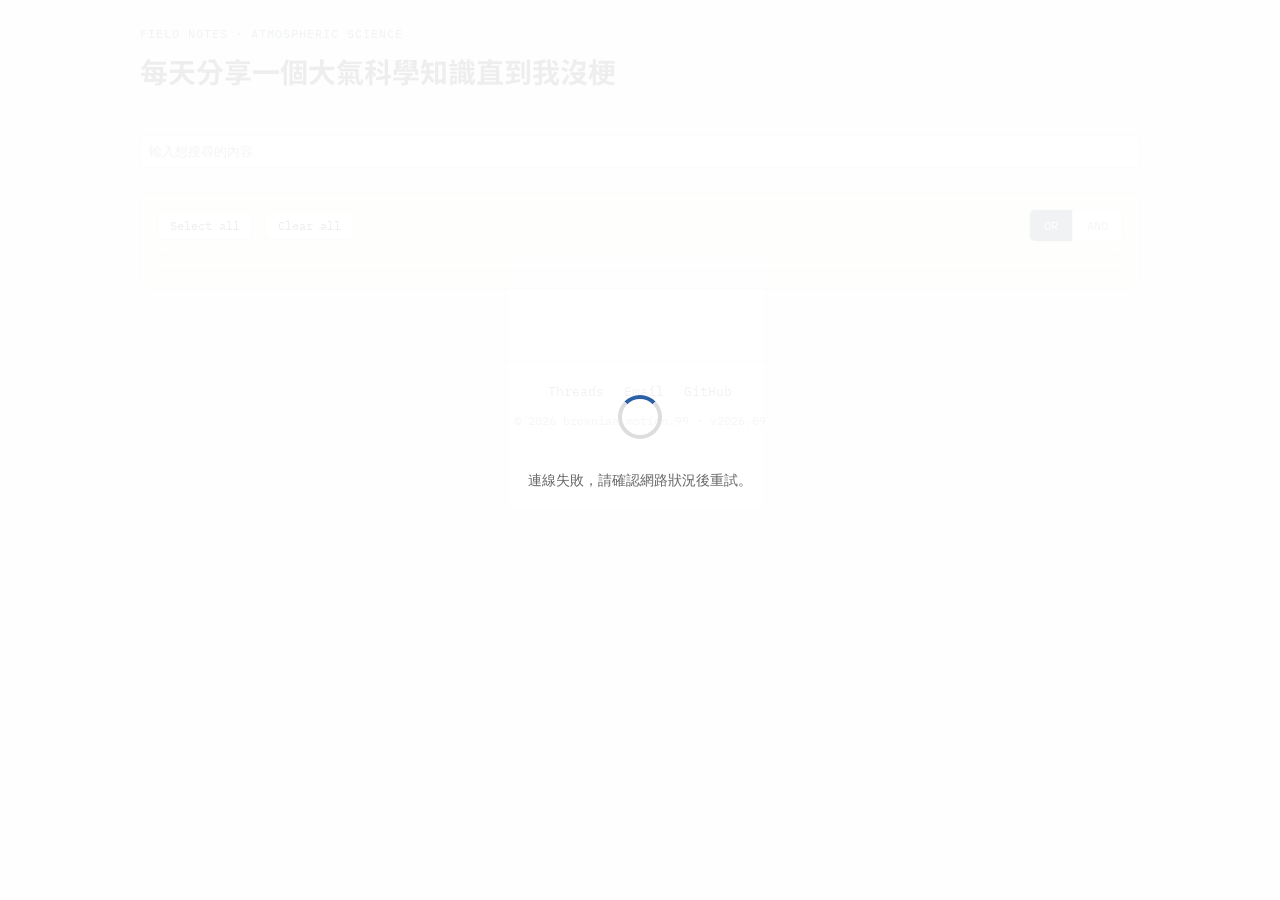
<file: frontend/index.html>
<!DOCTYPE html>
<html>

<head>
  <title>每天分享一個大氣科學知識直到我沒梗</title>
  <script src="common.js"></script>
  <link rel="stylesheet" href="base.css">
  <link rel="stylesheet" href="components.css">
  <link rel="stylesheet" href="list.css">
  <meta name="viewport" content="width=device-width, initial-scale=1.0">
</head>

<body class="page-wide">
  <div id="loading-overlay-container"></div>

  <header class="site-header">
    <p class="site-eyebrow">FIELD NOTES · ATMOSPHERIC SCIENCE</p>
    <h1 class="site-title">每天分享一個大氣科學知識直到我沒梗</h1>
  </header>

  <div id="search-panel" class="search-panel">
    <input type="text" id="text-input" placeholder="輸入想搜尋的內容">
  </div>

  <button id="filter-toggle-btn" type="button" class="filter-toggle-btn">
    篩選 <span id="filter-toggle-icon">▾</span>
  </button>

  <div id="filter-section" class="filter-section">
    <div class="keyword-filter-controls">
      <button id="select-all-btn" type="button" class="text-btn">Select all</button>
      <button id="clear-all-btn" type="button" class="text-btn">Clear all</button>
      <div class="mode-toggle">
        <label><input type="radio" name="keyword-mode" value="or" checked><span>OR</span></label>
        <label><input type="radio" name="keyword-mode" value="and"><span>AND</span></label>
      </div>
    </div>
    <div id="keyword-checkboxes" class="keyword-checkbox-list"></div>
  </div>

  <div id="post-list"></div>
  <button id="load-more-btn" class="load-more-btn" type="button" style="display: none;">載入更多</button>
  <p id="end-of-list" class="end-of-list" style="display: none;">已經到底了</p>

  <div id="site-footer"></div>

  <script>

    // ===================================================================
    // 1. State
    // ===================================================================

    const PAGE_SIZE = 20;
    let currentOffset = 0;
    let currentParams = new URLSearchParams();


    // ===================================================================
    // 2. Data processing functions
    // ===================================================================

    /**
     * Get the values of checked keyword boxes
     *
     * @returns {string[]} checked keywords
     */
    function getSelectedKeywords() {
      return Array.from(document.querySelectorAll(".keyword-checkbox:checked")).map(cb => cb.value);
    }

    /**
     * Get the keyword filtering mode
     *
     * @returns {string} "or"/"and"
     */
    function getKeywordMode() {
      return document.querySelector('input[name="keyword-mode"]:checked').value;
    }

    /**
     * Build searching parameters for api
     * limit/offset are not included
     *
     * @returns {URLSearchParams} A parameter object containing q, keywords and filtering mode
     */
    function buildSearchParams() {
      const selectedKeywords = getSelectedKeywords();
      const text = document.getElementById("text-input").value;

      const params = new URLSearchParams();
      if (selectedKeywords.length > 0) {
        params.append("mode", getKeywordMode());
        selectedKeywords.forEach(word => params.append("keywords", word));
      }
      if (text) {
        params.append("q", text);
      }
      return params;
    }

    /**
     * Converting timestamp from ISO to YYYY.MM.DD
     *
     * @param {string} timestamp - ISO format
     * @returns {string} YYYY.MM.DD
     */
    function formatObservationDate(timestamp) {
      const date = new Date(timestamp);
      const year = date.getFullYear();
      const month = String(date.getMonth() + 1).padStart(2, "0");
      const day = String(date.getDate()).padStart(2, "0");
      return `${year}·${month}·${day}`;
    }


    // ===================================================================
    // 3. Window rendering functions
    // ===================================================================

    /**
     * 把貼文資料畫成卡片，塞進列表容器；並依照 has_more 更新「載入更多」按鈕狀態。
     *
     * @param {object} data - 後端回傳的搜尋結果，含 posts 陣列與 has_more 布林值
     * @param {boolean} [append=false] - true 時附加在現有列表後面（載入更多），false 時整個取代（新搜尋）
     */
    function renderPostList(data, append = false) {
      const html = data.posts.map(post => {
        const formattedDate = formatObservationDate(post.timestamp);
        const preview = post.text.slice(21, 70) + "...";
        const thumbnailHtml = renderThumbnail(post.images);
        const keywordsHtml = post.keywords
          .map(word => `<span class="keyword-tag">${word}</span>`)
          .join("");

        return `
          <a href="post.html?id=${post.id}" class="post-card">
            ${thumbnailHtml}
            <p class="post-date">${formattedDate}</p>
            <div class="post-preview">
              <p class="post-text">${preview}</p>
            </div>
            <div class="keyword-list">${keywordsHtml}</div>
          </a>
        `;
      }).join("");

      const postList = document.getElementById("post-list");
      if (append) {
        postList.insertAdjacentHTML("beforeend", html);
      } else {
        postList.innerHTML = html;
      }

      document.getElementById("load-more-btn").style.display = data.has_more ? "block" : "none";
      document.getElementById("end-of-list").style.display = data.has_more ? "none" : "block";
    }


    // ===================================================================
    // 4. 網址列處理（保存/還原篩選狀態，讓瀏覽器上一頁、書籤、分享連結都能運作）
    // ===================================================================

    /**
     * 把目前的篩選參數反映到網址列，不觸發頁面重新載入。
     * 用 replaceState 而非 pushState，避免每次篩選都產生一筆瀏覽紀錄。
     *
     * @param {URLSearchParams} params - 目前的篩選參數（不含分頁資訊）
     */
    function updateUrl(params) {
      const query = params.toString();
      const newUrl = query ? `${window.location.pathname}?${query}` : window.location.pathname;
      history.replaceState(null, "", newUrl);
    }

    /**
     * 從目前網址列的查詢參數，還原文字輸入框、AND/OR 選項、關鍵字勾選狀態。
     * 必須在關鍵字核取方塊已經動態建立完成之後才能呼叫。
     */
    function restoreFiltersFromUrl() {
      const params = new URLSearchParams(window.location.search);

      const text = params.get("q") || "";
      document.getElementById("text-input").value = text;

      const mode = params.get("mode") || "or";
      const modeRadio = document.querySelector(`input[name="keyword-mode"][value="${mode}"]`);
      if (modeRadio) modeRadio.checked = true;

      const selectedKeywords = params.getAll("keywords");
      selectedKeywords.forEach(word => {
        const checkbox = document.querySelector(`.keyword-checkbox[value="${CSS.escape(word)}"]`);
        if (checkbox) checkbox.checked = true;
      });
    }


    // ===================================================================
    // 5. 跟後端溝通的函式
    // ===================================================================

    /**
     * 依照目前的 currentParams 跟 currentOffset，打 /posts/search 並渲染結果。
     *
     * @param {boolean} append - true 時是「載入更多」，false 時是全新搜尋
     */
    function fetchAndRenderPosts(append) {
      const params = new URLSearchParams(currentParams);
      params.append("limit", PAGE_SIZE);
      params.append("offset", currentOffset);

      return fetch(`${API_BASE_URL}/posts/search?${params.toString()}`)
        .then(response => response.json())
        .then(data => renderPostList(data, append));
    }

    /**
     * 使用者改變任何篩選條件時呼叫：重設分頁位置、重新組參數、更新網址、重新查詢。
     */
    function performSearch() {
      currentOffset = 0;
      currentParams = buildSearchParams();
      updateUrl(currentParams);
      return fetchAndRenderPosts(false);
    }

    /**
     * 點擊「載入更多」時呼叫：往後翻一頁，用相同的篩選條件附加更多結果。
     */
    function loadMore() {
      currentOffset += PAGE_SIZE;
      fetchAndRenderPosts(true);
    }


    // ===================================================================
    // 6. 事件監聽掛載
    // ===================================================================

    document.getElementById("text-input").addEventListener("input", performSearch);

    document.querySelectorAll('input[name="keyword-mode"]').forEach(radio => {
      radio.addEventListener("change", performSearch);
    });

    document.getElementById("select-all-btn").addEventListener("click", () => {
      document.querySelectorAll(".keyword-checkbox").forEach(cb => cb.checked = true);
      performSearch();
    });

    document.getElementById("clear-all-btn").addEventListener("click", () => {
      document.querySelectorAll(".keyword-checkbox").forEach(cb => cb.checked = false);
      performSearch();
    });

    document.getElementById("load-more-btn").addEventListener("click", loadMore);

    document.getElementById("filter-toggle-btn").addEventListener("click", () => {
      const section = document.getElementById("filter-section");
      const icon = document.getElementById("filter-toggle-icon");
      const isExpanded = section.classList.toggle("expanded");
      icon.textContent = isExpanded ? "▴" : "▾";
    });


    // ===================================================================
    // 7. 初始化（頁面載入時真正執行的進入點）
    // ===================================================================

    document.getElementById("loading-overlay-container").innerHTML = renderLoadingOverlay()
    document.getElementById("site-footer").innerHTML = renderFooter();

    function initialLoad() {
      showLoadingOverlay();

      fetch(`${API_BASE_URL}/keywords`)
      .then(response => response.json())
      .then(data => {
        const container = document.getElementById("keyword-checkboxes");
        container.innerHTML = data.general.map(item => `
          <label class="keyword-checkbox-item">
            <input type="checkbox" class="keyword-checkbox" value="${item.word}">
            ${item.word}
            <span class="keyword-count">${item.count}</span>
          </label>
        `).join("");

        container.querySelectorAll(".keyword-checkbox").forEach(checkbox => {
          checkbox.addEventListener("change", performSearch);
        });

        restoreFiltersFromUrl();
        return performSearch();
      })
      .then(() => hideLoadingOverlay())
      .catch(() => showLoadingError())
    };

    initialLoad();

  </script>

</body>

</html>
</file>
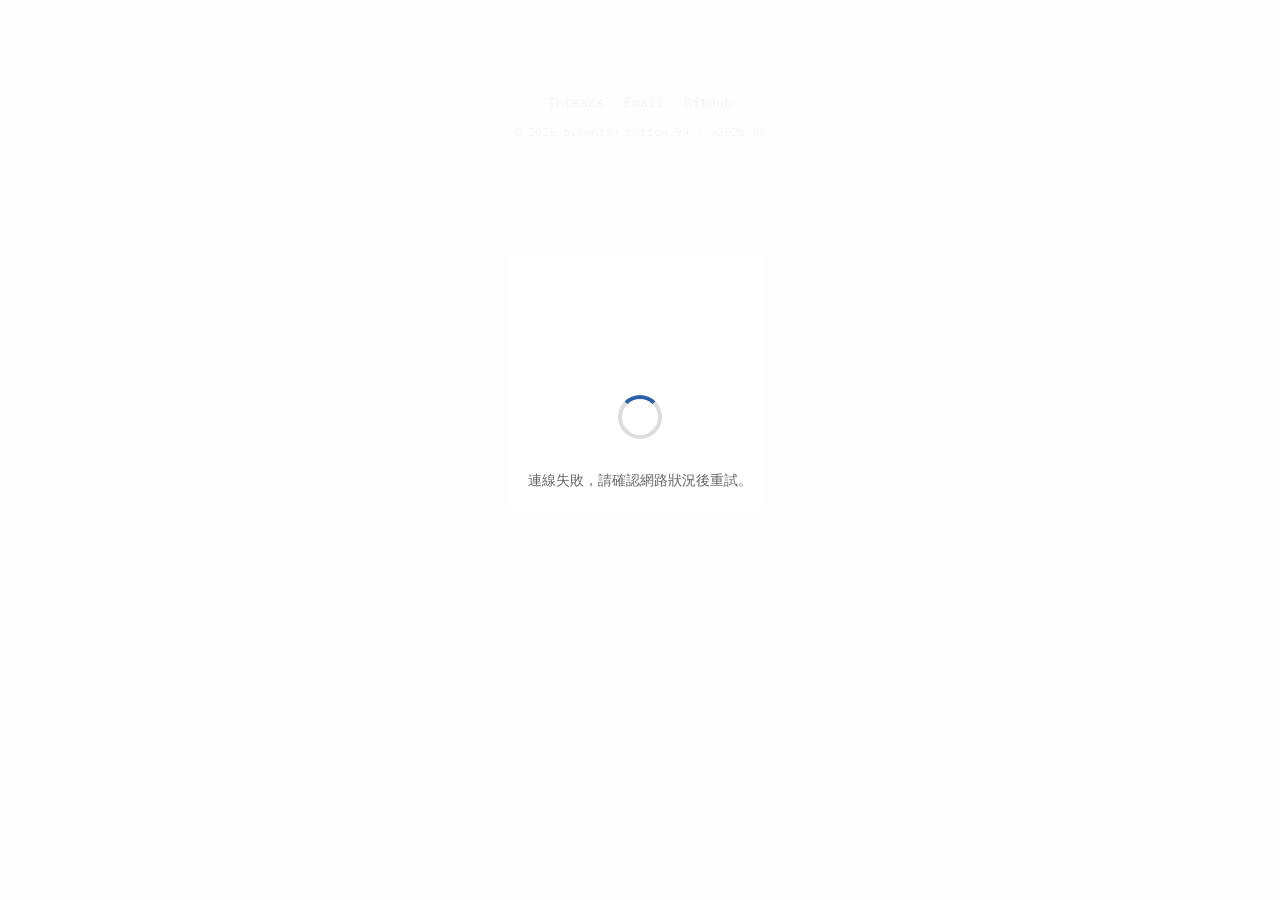
<file: frontend/post.html>
<!DOCTYPE html>
<html>

<head>
  <title>貼文詳細頁</title>
  <script src="common.js"></script>
  <link rel="stylesheet" href="base.css">
  <link rel="stylesheet" href="components.css">
  <link rel="stylesheet" href="post.css">
  <meta name="viewport" content="width=device-width, initial-scale=1.0">
</head>

<body>
  <div id="loading-overlay-container"></div>
  <div id="post-detail"></div>
  <div id="site-footer"></div>

  <script>

    // ===================================================================
    // 1. 靜態資料（不隨頁面互動改變的固定內容）
    // ===================================================================

    const icons = {
      heart: `<svg width="20" height="20" viewBox="0 0 24 24" fill="none" stroke="currentColor" stroke-width="1.8" stroke-linecap="round" stroke-linejoin="round"><path d="M19 14c1.49-1.46 3-3.21 3-5.5A5.5 5.5 0 0 0 16.5 3c-1.76 0-3 .5-4.5 2-1.5-1.5-2.74-2-4.5-2A5.5 5.5 0 0 0 2 8.5c0 2.3 1.5 4.05 3 5.5l7 7Z"/></svg>`,
      comment: `<svg width="20" height="20" viewBox="0 0 24 24" fill="none" stroke="currentColor" stroke-width="1.8" stroke-linecap="round" stroke-linejoin="round"><path d="M7.9 20A9 9 0 1 0 4 16.1L2 22Z"/></svg>`,
      repost: `<svg width="20" height="20" viewBox="0 0 24 24" fill="none" stroke="currentColor" stroke-width="1.8" stroke-linecap="round" stroke-linejoin="round"><path d="m17 2 4 4-4 4"/><path d="M3 11v-1a4 4 0 0 1 4-4h14"/><path d="m7 22-4-4 4-4"/><path d="M21 13v1a4 4 0 0 1-4 4H3"/></svg>`,
      share: `<svg width="20" height="20" viewBox="0 0 24 24" fill="none" stroke="currentColor" stroke-width="1.8" stroke-linecap="round" stroke-linejoin="round"><path d="M14.536 21.686a.5.5 0 0 0 .937-.024l6.5-19a.496.496 0 0 0-.635-.635l-19 6.5a.5.5 0 0 0-.024.937l7.93 3.18a2 2 0 0 1 1.112 1.11z"/><path d="m21.854 2.147-10.94 10.939"/></svg>`
    };


    // ===================================================================
    // 2. 純資料處理函式（不碰 DOM 畫面，只負責讀取/組裝資料）
    // ===================================================================

    /**
     * 從網址列取得目前要顯示的貼文 id。
     *
     * @returns {string|null} 貼文 id，網址上沒帶 id 時為 null
     */
    function getPostIdFromUrl() {
      const params = new URLSearchParams(window.location.search);
      return params.get("id");
    }

    /**
     * 把 ISO 時間字串轉換成 "YYYY年M月D日" 格式（繁體中文）。
     *
     * @param {string} timestamp - ISO 格式時間字串
     * @returns {string} 格式化後的日期文字
     */
    function formatPostDate(timestamp) {
      const date = new Date(timestamp);
      return date.toLocaleDateString("zh-TW", {
        year: "numeric",
        month: "long",
        day: "numeric",
      });
    }


    // ===================================================================
    // 3. 畫面渲染函式（負責把資料變成 HTML）
    // ===================================================================

    /**
     * 組出單一則回覆的 HTML，含頭像、連接線、文字/媒體內容。
     * 引用貼文（is_quote_post）沒有實際內容可顯示，改顯示提示文字。
     *
     * @param {object} reply - 單一則回覆的資料（text, images, is_quote_post）
     * @returns {string} 這則回覆的 HTML 片段
     */
    function renderReply(reply) {
      const replyMediaHtml = renderMediaList(reply.images);

      const replyBodyHtml = reply.is_quote_post
        ? `<p class="post-text quote-notice">僅在 Threads 上可見</p>`
        : `<p class="post-text">${reply.text}</p>${replyMediaHtml}`;

      return `
        <div class="thread-item">
          <div class="thread-avatar-col">
            <img src="avatar.jpg" alt="brownian.motion.99" class="post-avatar post-avatar-small">
            <div class="thread-line"></div>
          </div>
          <div class="reply-card">
            <span class="post-username">brownian.motion.99</span>
            ${replyBodyHtml}
          </div>
        </div>
      `;
    }

    /**
     * 把單篇貼文的完整資料（本體 + 回覆）畫成 HTML，塞進畫面。
     *
     * @param {object} post - 後端回傳的單篇貼文資料
     */
    function renderPostDetail(post) {
      const formattedDate = formatPostDate(post.timestamp);
      const postMediaHtml = renderMediaList(post.images);

      const generalKeywordsHtml = post.keywords.general
        .map(word => `<span class="keyword-tag keyword-general">${word}</span>`)
        .join("");

      const specificKeywordsHtml = post.keywords.specific
        .map(word => `<span class="keyword-tag keyword-specific">${word}</span>`)
        .join("");

      const repliesHtml = post.replies.map(renderReply).join("");

      document.getElementById("post-detail").innerHTML = `
        <div class="post-card">
          <div class="post-header">
            <img src="avatar.jpg" alt="brownian.motion.99" class="post-avatar">
            <div class="post-header-text">
              <span class="post-username">brownian.motion.99</span>
              <span class="post-timestamp">${formattedDate}</span>
            </div>
          </div>
          <p class="post-text">${post.text}</p>
          ${postMediaHtml}
          <div class="post-actions">
            <span class="action-icon">${icons.heart}</span>
            <span class="action-icon">${icons.comment}</span>
            <span class="action-icon">${icons.repost}</span>
            <span class="action-icon">${icons.share}</span>
          </div>
          <div class="keyword-list">
            ${generalKeywordsHtml}
            ${specificKeywordsHtml}
          </div>
        </div>
        <div class="thread-replies">
          ${repliesHtml}
        </div>
        <a href="${post.permalink}" target="_blank" class="permalink-link">在 Threads 上查看原文 →</a>
      `;
    }


    // ===================================================================
    // 4. 初始化（頁面載入時真正執行的進入點）
    // ===================================================================

    document.getElementById("loading-overlay-container").innerHTML = renderLoadingOverlay()
    document.getElementById("site-footer").innerHTML = renderFooter();

    function initialLoad() {
      showLoadingOverlay();

      const postId = getPostIdFromUrl();

      fetch(`${API_BASE_URL}/posts/${postId}`)
        .then(response => response.json())
        .then(post => {
          renderPostDetail(post);
          hideLoadingOverlay();
        })
        .catch(() => showLoadingError());
    };

    initialLoad();
    
  </script>

</body>

</html>
</file>
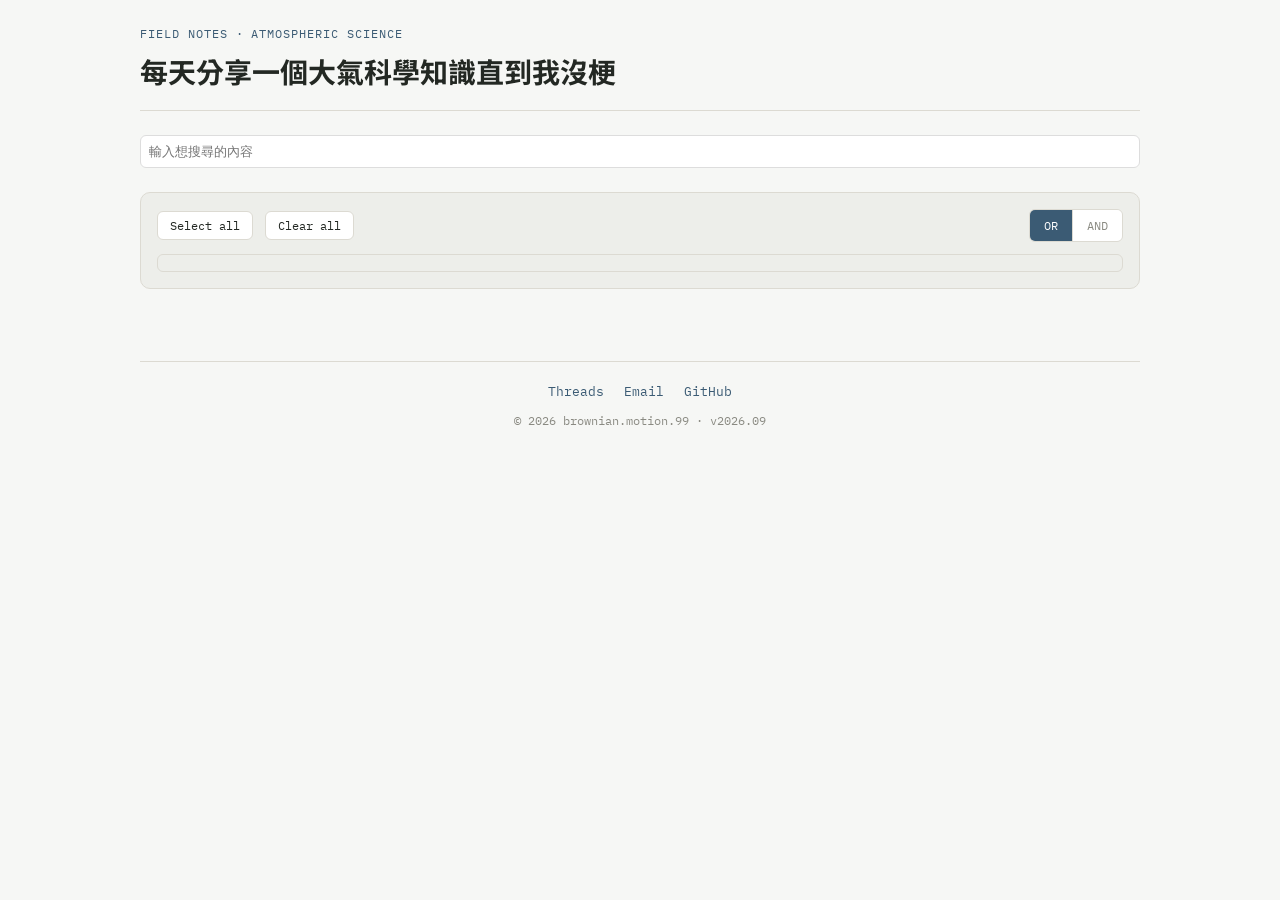
<file: frontend/test.html>
<!DOCTYPE html>
<html>

<head>
  <title>每天分享一個大氣科學知識直到我沒梗</title>
  <script src="common.js"></script>
  <link rel="stylesheet" href="base.css">
  <link rel="stylesheet" href="components.css">
  <link rel="stylesheet" href="list.css">
</head>

<body class="page-wide">
  <header class="site-header">
    <p class="site-eyebrow">FIELD NOTES · ATMOSPHERIC SCIENCE</p>
    <h1 class="site-title">每天分享一個大氣科學知識直到我沒梗</h1>
  </header>

  <div id="search-panel" class="search-panel">
    <input type="text" id="text-input" placeholder="輸入想搜尋的內容">
  </div>

  <div class="filter-section">
    <div class="keyword-filter-controls">
      <button id="select-all-btn" type="button" class="text-btn">Select all</button>
      <button id="clear-all-btn" type="button" class="text-btn">Clear all</button>
      <div class="mode-toggle">
        <label><input type="radio" name="keyword-mode" value="or" checked><span>OR</span></label>
        <label><input type="radio" name="keyword-mode" value="and"><span>AND</span></label>
      </div>
    </div>
    <div id="keyword-checkboxes" class="keyword-checkbox-list"></div>
  </div>

  <div id="post-list"></div>
  <button id="load-more-btn" class="load-more-btn" type="button" style="display: none;">載入更多</button>
  <p id="end-of-list" class="end-of-list" style="display: none;">已經到底了</p>

  <div id="site-footer"></div>

  <script>

    // ===================================================================
    // 1. State
    // ===================================================================

    const PAGE_SIZE = 20;
    let currentOffset = 0;
    let currentParams = new URLSearchParams();


    // ===================================================================
    // 2. Data processing functions
    // ===================================================================

    /**
     * Get the values of checked keyword boxes
     *
     * @returns {string[]} checked keywords
     */
    function getSelectedKeywords() {
      return Array.from(document.querySelectorAll(".keyword-checkbox:checked")).map(cb => cb.value);
    }

    /**
     * Get the keyword filtering mode
     *
     * @returns {string} "or"/"and"
     */
    function getKeywordMode() {
      return document.querySelector('input[name="keyword-mode"]:checked').value;
    }

    /**
     * Build searching parameters for api
     * limit/offset are not included
     *
     * @returns {URLSearchParams} A parameter object containing q, keywords and filtering mode
     */
    function buildSearchParams() {
      const selectedKeywords = getSelectedKeywords();
      const text = document.getElementById("text-input").value;

      const params = new URLSearchParams();
      if (selectedKeywords.length > 0) {
        params.append("mode", getKeywordMode());
        selectedKeywords.forEach(word => params.append("keywords", word));
      }
      if (text) {
        params.append("q", text);
      }
      return params;
    }

    /**
     * Converting timestamp from ISO to YYYY.MM.DD
     *
     * @param {string} timestamp - ISO format
     * @returns {string} YYYY.MM.DD
     */
    function formatObservationDate(timestamp) {
      const date = new Date(timestamp);
      const year = date.getFullYear();
      const month = String(date.getMonth() + 1).padStart(2, "0");
      const day = String(date.getDate()).padStart(2, "0");
      return `${year}·${month}·${day}`;
    }


    // ===================================================================
    // 3. Window rendering functions
    // ===================================================================

    /**
     * 把貼文資料畫成卡片，塞進列表容器；並依照 has_more 更新「載入更多」按鈕狀態。
     *
     * @param {object} data - 後端回傳的搜尋結果，含 posts 陣列與 has_more 布林值
     * @param {boolean} [append=false] - true 時附加在現有列表後面（載入更多），false 時整個取代（新搜尋）
     */
    function renderPostList(data, append = false) {
      const html = data.posts.map(post => {
        const formattedDate = formatObservationDate(post.timestamp);
        const preview = post.text.slice(21, 70) + "...";
        const thumbnailHtml = renderThumbnail(post.images);
        const keywordsHtml = post.keywords
          .map(word => `<span class="keyword-tag">${word}</span>`)
          .join("");

        return `
          <a href="post.html?id=${post.id}" class="post-card">
            ${thumbnailHtml}
            <p class="post-date">${formattedDate}</p>
            <div class="post-preview">
              <p class="post-text">${preview}</p>
            </div>
            <div class="keyword-list">${keywordsHtml}</div>
          </a>
        `;
      }).join("");

      const postList = document.getElementById("post-list");
      if (append) {
        postList.insertAdjacentHTML("beforeend", html);
      } else {
        postList.innerHTML = html;
      }

      document.getElementById("load-more-btn").style.display = data.has_more ? "block" : "none";
      document.getElementById("end-of-list").style.display = data.has_more ? "none" : "block";
    }


    // ===================================================================
    // 4. 網址列處理（保存/還原篩選狀態，讓瀏覽器上一頁、書籤、分享連結都能運作）
    // ===================================================================

    /**
     * 把目前的篩選參數反映到網址列，不觸發頁面重新載入。
     * 用 replaceState 而非 pushState，避免每次篩選都產生一筆瀏覽紀錄。
     *
     * @param {URLSearchParams} params - 目前的篩選參數（不含分頁資訊）
     */
    function updateUrl(params) {
      const query = params.toString();
      const newUrl = query ? `${window.location.pathname}?${query}` : window.location.pathname;
      history.replaceState(null, "", newUrl);
    }

    /**
     * 從目前網址列的查詢參數，還原文字輸入框、AND/OR 選項、關鍵字勾選狀態。
     * 必須在關鍵字核取方塊已經動態建立完成之後才能呼叫。
     */
    function restoreFiltersFromUrl() {
      const params = new URLSearchParams(window.location.search);

      const text = params.get("q") || "";
      document.getElementById("text-input").value = text;

      const mode = params.get("mode") || "or";
      const modeRadio = document.querySelector(`input[name="keyword-mode"][value="${mode}"]`);
      if (modeRadio) modeRadio.checked = true;

      const selectedKeywords = params.getAll("keywords");
      selectedKeywords.forEach(word => {
        const checkbox = document.querySelector(`.keyword-checkbox[value="${CSS.escape(word)}"]`);
        if (checkbox) checkbox.checked = true;
      });
    }


    // ===================================================================
    // 5. 跟後端溝通的函式
    // ===================================================================

    /**
     * 依照目前的 currentParams 跟 currentOffset，打 /posts/search 並渲染結果。
     *
     * @param {boolean} append - true 時是「載入更多」，false 時是全新搜尋
     */
    function fetchAndRenderPosts(append) {
      const params = new URLSearchParams(currentParams);
      params.append("limit", PAGE_SIZE);
      params.append("offset", currentOffset);

      fetch(`http://127.0.0.1:8000/posts/search?${params.toString()}`)
        .then(response => response.json())
        .then(data => renderPostList(data, append));
    }

    /**
     * 使用者改變任何篩選條件時呼叫：重設分頁位置、重新組參數、更新網址、重新查詢。
     */
    function performSearch() {
      currentOffset = 0;
      currentParams = buildSearchParams();
      updateUrl(currentParams);
      fetchAndRenderPosts(false);
    }

    /**
     * 點擊「載入更多」時呼叫：往後翻一頁，用相同的篩選條件附加更多結果。
     */
    function loadMore() {
      currentOffset += PAGE_SIZE;
      fetchAndRenderPosts(true);
    }


    // ===================================================================
    // 6. 事件監聽掛載
    // ===================================================================

    document.getElementById("text-input").addEventListener("input", performSearch);

    document.querySelectorAll('input[name="keyword-mode"]').forEach(radio => {
      radio.addEventListener("change", performSearch);
    });

    document.getElementById("select-all-btn").addEventListener("click", () => {
      document.querySelectorAll(".keyword-checkbox").forEach(cb => cb.checked = true);
      performSearch();
    });

    document.getElementById("clear-all-btn").addEventListener("click", () => {
      document.querySelectorAll(".keyword-checkbox").forEach(cb => cb.checked = false);
      performSearch();
    });

    document.getElementById("load-more-btn").addEventListener("click", loadMore);


    // ===================================================================
    // 7. 初始化（頁面載入時真正執行的進入點）
    // ===================================================================

    document.getElementById("site-footer").innerHTML = renderFooter();

    fetch("http://127.0.0.1:8000/keywords")
      .then(response => response.json())
      .then(data => {
        const container = document.getElementById("keyword-checkboxes");
        container.innerHTML = data.general.map(item => `
          <label class="keyword-checkbox-item">
            <input type="checkbox" class="keyword-checkbox" value="${item.word}">
            ${item.word}
            <span class="keyword-count">${item.count}</span>
          </label>
        `).join("");

        container.querySelectorAll(".keyword-checkbox").forEach(checkbox => {
          checkbox.addEventListener("change", performSearch);
        });

        restoreFiltersFromUrl();
        performSearch();
      });

  </script>

</body>

</html>
</file>
<file: frontend/base.css>
/* ===== 全站共用：重置與基礎排版 ===== */

@import url('https://fonts.googleapis.com/css2?family=Noto+Serif+TC:wght@600;700&family=Noto+Sans+TC:wght@400;500&family=IBM+Plex+Mono:wght@400;500&display=swap');

:root {
  --color-bg: #F6F7F5;
  --color-ink: #232823;
  --color-accent: #3B5B74;
  --color-muted: #8A8A82;
  --color-border: #DCDAD2;
  --color-tag-bg: #EDEEEA;

  --font-serif: 'Noto Serif TC', serif;
  --font-sans: 'Noto Sans TC', -apple-system, BlinkMacSystemFont, sans-serif;
  --font-mono: 'IBM Plex Mono', monospace;
}

body {
  font-family: -apple-system, "PingFang TC", sans-serif;
  max-width: 700px;
  margin: 0 auto;
  padding: 24px;
  background: var(--color-bg);
  color: var(--color-ink);
  line-height: 1.6;
}
</file>
<file: frontend/components.css>
/* ===== 共用元件：貼文卡片、關鍵字標籤、搜尋面板 ===== */

.post-card {
  display: block;
  border: 1px solid var(--color-border);
  border-radius: 8px;
  padding: 16px;
  text-decoration: none;
  color: inherit;
  transition: border-color 0.15s ease;
}

.post-card:hover {
  border-color: var(--color-accent);
}

.post-date {
  font-family: var(--font-mono);
  color: var(--color-muted);
  font-size: 14px;
  margin: 0 0 8px 0;
}

.post-text {
  margin: 0 0 8px 0;
  white-space: pre-wrap;
}

.post-media {
  max-width: 100%;
  border-radius: 6px;
  margin-bottom: 8px;
}

.post-thumbnail {
  width: 100%;
  aspect-ratio: 16 / 9;
  object-fit: cover;
  border-radius: 6px;
  margin-bottom: 8px;
}

.keyword-list {
  display: flex;
  flex-wrap: wrap;
  gap: 6px;
  margin-top: 8px;
}

.keyword-tag {
  display: inline-block;
  padding: 2px 10px;
  border-radius: 12px;
  font-size: 13px;
  background: var(--color-tag-bg);
  color: var(--color-ink);
  font-family: var(--font-mono);
}

.keyword-general {
  background: #dbe9ff;
  color: #2b5fa8;
}

.keyword-specific {
  background: #f0f0f0;
  color: #666;
}

.reply-card {
  border-left: 2px solid #ddd;
  padding-left: 12px;
  margin-bottom: 12px;
}

.search-tabs {
  display: flex;
  gap: 8px;
  margin-bottom: 12px;
}

.tab-button {
  padding: 8px 16px;
  border: 1px solid #ddd;
  background: #f5f5f5;
  border-radius: 6px 6px 0 0;
  cursor: pointer;
}

.tab-button.active {
  background: white;
  border-bottom: 2px solid #2b5fa8;
  font-weight: bold;
}

.search-panel {
  display: flex;
  gap: 8px;
  margin-bottom: 24px;
}

.search-panel.hidden {
  display: none;
}

#text-input, #keyword-select {
  flex: 1;
  padding: 8px;
  border: 1px solid #ddd;
  border-radius: 6px;
}

.keyword-filter-controls {
  display: flex;
  align-items: center;
  gap: 12px;
  margin-bottom: 12px;
}

.keyword-checkbox-list {
  display: grid;
  grid-template-columns: repeat(auto-fill, minmax(160px, 1fr));
  gap: 4px 12px;
  max-height: 240px;
  overflow-y: auto;
  padding: 8px;
  border: 1px solid var(--color-border);
  border-radius: 6px;
}

.keyword-checkbox-item {
  display: flex;
  align-items: center;
  gap: 6px;
  font-size: 14px;
  cursor: pointer;
}

.keyword-count {
  color: #999;
  font-size: 12px;
}

.permalink-link {
  display: inline-block;
  margin-top: 12px;
  font-size: 14px;
  color: #2b5fa8;
}

/* ===== 頁首 ===== */
.site-header {
  border-bottom: 1px solid var(--color-border);
  padding-bottom: 16px;
  margin-bottom: 24px;
}

.site-eyebrow {
  font-family: var(--font-mono);
  font-size: 12px;
  letter-spacing: 0.08em;
  color: var(--color-accent);
  margin: 0 0 6px 0;
}

.site-title {
  font-family: var(--font-sans);
  font-size: 28px;
  font-weight: 700;
  margin: 0;
  color: var(--color-ink);
}

/* ===== 篩選面板（觀測面板） ===== */
.filter-section {
  background: var(--color-tag-bg);
  border: 1px solid var(--color-border);
  border-radius: 10px;
  padding: 16px;
  margin-bottom: 24px;
}

.text-btn {
  font-family: var(--font-mono);
  font-size: 12px;
  padding: 6px 12px;
  border: 1px solid var(--color-border);
  border-radius: 6px;
  background: #fff;
  color: var(--color-ink);
  cursor: pointer;
}

.text-btn:hover {
  border-color: var(--color-accent);
  color: var(--color-accent);
}

/* AND/OR 分段式切換按鈕 */
.mode-toggle {
  display: inline-flex;
  border: 1px solid var(--color-border);
  border-radius: 6px;
  overflow: hidden;
  margin-left: auto;
}

.mode-toggle label {
  padding: 6px 14px;
  font-family: var(--font-mono);
  font-size: 12px;
  color: var(--color-muted);
  cursor: pointer;
  background: #fff;
}

.mode-toggle label:first-child {
  border-right: 1px solid var(--color-border);
}

.mode-toggle input {
  position: absolute;
  opacity: 0;
  pointer-events: none;
}

.mode-toggle label:has(input:checked) {
  background: var(--color-accent);
  color: #fff;
}

.post-preview {
  height: 84px;
  overflow: hidden;
  margin-bottom: 10px;
}

.load-more-btn {
  display: block;
  margin: 24px auto 0;
  padding: 10px 24px;
  font-family: var(--font-mono);
  font-size: 13px;
  border: 1px solid var(--color-border);
  border-radius: 6px;
  background: #fff;
  color: var(--color-ink);
  cursor: pointer;
}

.load-more-btn:hover {
  border-color: var(--color-accent);
  color: var(--color-accent);
}

.end-of-list {
  text-align: center;
  margin-top: 24px;
  font-family: var(--font-mono);
  font-size: 13px;
  color: var(--color-muted);
}

.site-footer {
  margin-top: 48px;
  padding-top: 20px;
  border-top: 1px solid var(--color-border);
  text-align: center;
}

.footer-links {
  display: flex;
  justify-content: center;
  gap: 20px;
  margin-bottom: 8px;
}

.footer-links a {
  font-family: var(--font-mono);
  font-size: 13px;
  color: var(--color-accent);
  text-decoration: none;
}

.footer-links a:hover {
  text-decoration: underline;
}

.footer-link-disabled {
  color: var(--color-muted) !important;
  cursor: default;
  pointer-events: none;
}

.footer-meta {
  font-family: var(--font-mono);
  font-size: 12px;
  color: var(--color-muted);
  margin: 0;
}

.loading-overlay {
  position: fixed;
  inset: 0;
  background: rgba(255, 255, 255, 0.92);
  display: flex;
  flex-direction: column;
  align-items: center;
  justify-content: center;
  gap: 16px;
  z-index: 1000;
  transition: opacity 0.2s ease;
}

.loading-overlay.hidden {
  opacity: 0;
  pointer-events: none;
}

.loading-spinner {
  width: 36px;
  height: 36px;
  border: 4px solid #ddd;
  border-top-color: #2b5fa8;
  border-radius: 50%;
  animation: spin 0.8s linear infinite;
}

@keyframes spin {
  to {
    transform: rotate(360deg);
  }
}

.loading-message {
  color: #666;
  font-size: 14px;
  text-align: center;
  padding: 0 24px;
  max-width: 280px;
}

.loading-retry-btn {
  padding: 8px 20px;
  border: 1px solid #ddd;
  border-radius: 6px;
  background: white;
  cursor: pointer;
}
</file>
<file: frontend/list.css>
/* ===== 貼文列表頁專用（test.html） ===== */

#post-list {
  display: flex;
  flex-direction: column;
  gap: 16px;
}

@media (min-width: 900px) {
  body.page-wide {
    max-width: 1000px;
  }

  #post-list {
    display: grid;
    grid-template-columns: repeat(2, 1fr);
  }
}

.filter-toggle-btn {
  display: none;
  width: 100%;
  padding: 12px;
  margin-bottom: 12px;
  border: 1px solid #ddd;
  border-radius: 8px;
  background: #fafafa;
  font-size: 15px;
  text-align: left;
}

@media (max-width: 700px) {
  .filter-toggle-btn {
    display: block;
  }

  .filter-section {
    display: none;
  }

  .filter-section.expanded {
    display: block;
  }

  .keyword-checkbox-list {
    grid-template-columns: 1fr;
  }

  .keyword-checkbox-item {
    min-height: 44px;
    font-size: 16px;
  }
}
</file>
<file: frontend/post.css>
/* ===== 貼文詳細頁專用：模仿 Threads 貼文本體外觀（post.html） ===== */

.post-card,
.thread-replies {
  background: #FFFFFF;
  border: 1px solid var(--color-border);
  border-radius: 16px;
  padding: 16px 20px;
}

.thread-replies {
  margin-top: 8px;
  padding: 0;
  overflow: hidden;
}

.post-header {
  display: flex;
  align-items: center;
  gap: 10px;
  margin-bottom: 10px;
}

.post-avatar {
  width: 40px;
  height: 40px;
  border-radius: 50%;
  object-fit: cover;
}

.post-avatar-small {
  width: 32px;
  height: 32px;
}

.post-header-text {
  display: flex;
  flex-direction: column;
}

.post-username {
  font-weight: 600;
  font-size: 14px;
}

.post-timestamp {
  font-family: var(--font-mono);
  font-size: 12px;
  color: var(--color-muted);
}

.post-actions {
  display: flex;
  gap: 16px;
  margin: 12px 0;
  color: var(--color-ink);
}

/* 回覆串連接線 */
.thread-item {
  display: flex;
  gap: 10px;
  padding: 12px 20px;
}

.thread-avatar-col {
  display: flex;
  flex-direction: column;
  align-items: center;
}

.thread-line {
  flex: 1;
  width: 2px;
  background: var(--color-border);
  margin-top: 4px;
}

.thread-item:last-child .thread-line {
  display: none;
}

.reply-card {
  flex: 1;
  border-left: none;
  padding-left: 0;
  margin-bottom: 0;
}

.quote-notice {
  color: var(--color-muted);
  font-style: italic;
  font-size: 14px;
}
</file>
